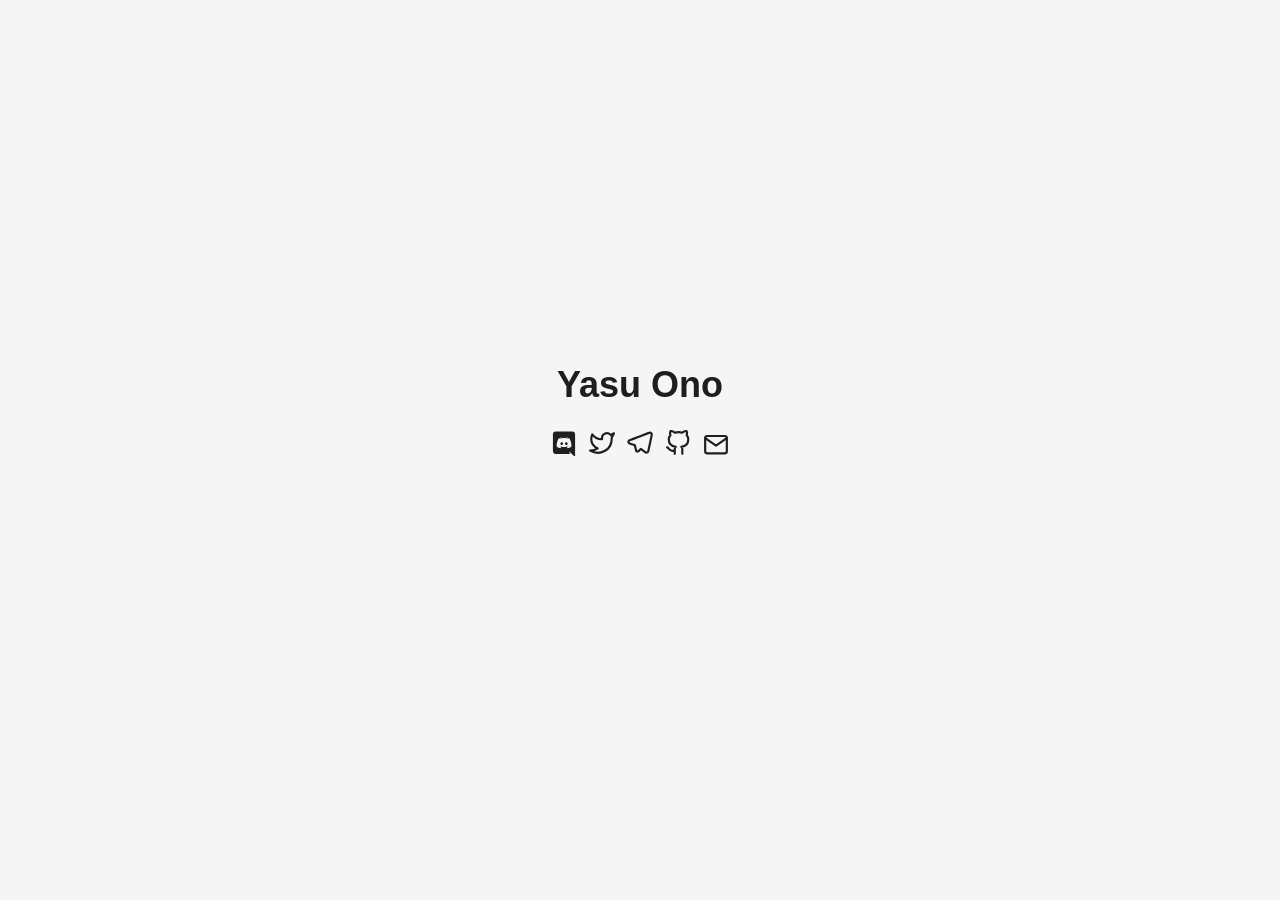
<file: index.html>
<!doctype html><html lang=en dir=auto><head><meta charset=utf-8><meta http-equiv=x-ua-compatible content="IE=edge"><meta name=viewport content="width=device-width,initial-scale=1,shrink-to-fit=no"><meta name=robots content="index, follow"><title>Merededdo</title><meta name=description content="Yasu Ono"><meta name=author content><link rel=canonical href=https://merded.fun/><link crossorigin=anonymous href=/assets/css/stylesheet.min.64d1dd649ee1adbaa0cec90154a9b316f83065762fa07321161ede8f5a4046b4.css integrity="sha256-ZNHdZJ7hrbqgzskBVKmzFvgwZXYvoHMhFh7ej1pARrQ=" rel="preload stylesheet" as=style><link rel=icon href=https://merded.fun/favicon.ico><link rel=icon type=image/png sizes=16x16 href=https://merded.fun/favicon-16x16.png><link rel=icon type=image/png sizes=32x32 href=https://merded.fun/favicon-32x32.png><link rel=apple-touch-icon href=https://merded.fun/apple-touch-icon.png><link rel=mask-icon href=https://merded.fun/safari-pinned-tab.svg><meta name=theme-color content="#2e2e33"><meta name=msapplication-TileColor content="#2e2e33"><meta name=generator content="Hugo 0.100.2"><link rel=alternate type=application/rss+xml href=https://merded.fun/index.xml><noscript><style>#theme-toggle,.top-link{display:none}</style><style>@media(prefers-color-scheme:dark){:root{--theme:rgb(29, 30, 32);--entry:rgb(46, 46, 51);--primary:rgb(218, 218, 219);--secondary:rgb(155, 156, 157);--tertiary:rgb(65, 66, 68);--content:rgb(196, 196, 197);--hljs-bg:rgb(46, 46, 51);--code-bg:rgb(55, 56, 62);--border:rgb(51, 51, 51)}.list{background:var(--theme)}.list:not(.dark)::-webkit-scrollbar-track{background:0 0}.list:not(.dark)::-webkit-scrollbar-thumb{border-color:var(--theme)}}</style></noscript><script type=text/javascript>(function(e,o,i,a,t,n,s){e[t]=e[t]||function(){(e[t].a=e[t].a||[]).push(arguments)},e[t].l=1*new Date,n=o.createElement(i),s=o.getElementsByTagName(i)[0],n.async=1,n.src=a,s.parentNode.insertBefore(n,s)})(window,document,"script","https://mc.yandex.ru/metrika/tag.js","ym"),ym(89158681,"init",{clickmap:!0,trackLinks:!0,accurateTrackBounce:!0,webvisor:!0})</script><noscript><div><img src=https://mc.yandex.ru/watch/89158681 style=position:absolute;left:-9999px alt></div></noscript><meta property="og:title" content="Merededdo"><meta property="og:description" content="Yasu Ono"><meta property="og:type" content="website"><meta property="og:url" content="https://merded.fun/"><meta name=twitter:card content="summary"><meta name=twitter:title content="Merededdo"><meta name=twitter:description content="Yasu Ono"><script type=application/ld+json>{"@context":"https://schema.org","@type":"Organization","name":"Merededdo","url":"https://merded.fun/","description":"Yasu Ono","thumbnailUrl":"https://merded.fun/favicon.ico","sameAs":["https://discord.com/users/307774635204804608","https://twitter.com/MerdedSpade","https://t.me/Merededdo","https://github.com/Merded","mailto:merdedok@gmail.com"]}</script></head><body class=list id=top><script>window.matchMedia('(prefers-color-scheme: dark)').matches&&document.body.classList.add('dark')</script><header class=header><nav class=nav><div class=logo><a href=https://merded.fun/ accesskey=h title="Merededdo (Alt + H)"></a>
<span class=logo-switches></span></div><ul id=menu></ul></nav></header><main class=main><div class=profile><div class=profile_inner><h1>Yasu Ono</h1><span></span><div class=social-icons><a href=https://discord.com/users/307774635204804608 target=_blank rel="noopener noreferrer me" title=Discord><svg xmlns="http://www.w3.org/2000/svg" viewBox="20 15 205 190" fill="currentcolor" stroke="none"><path d="M104.4 103.9c-5.7.0-10.2 5-10.2 11.1s4.6 11.1 10.2 11.1c5.7.0 10.2-5 10.2-11.1.1-6.1-4.5-11.1-10.2-11.1zm36.5.0c-5.7.0-10.2 5-10.2 11.1s4.6 11.1 10.2 11.1c5.7.0 10.2-5 10.2-11.1s-4.5-11.1-10.2-11.1z"/><path d="M189.5 20h-134C44.2 20 35 29.2 35 40.6v135.2c0 11.4 9.2 20.6 20.5 20.6h113.4l-5.3-18.5 12.8 11.9 12.1 11.2 21.5 19V40.6c0-11.4-9.2-20.6-20.5-20.6zm-38.6 130.6s-3.6-4.3-6.6-8.1c13.1-3.7 18.1-11.9 18.1-11.9-4.1 2.7-8 4.6-11.5 5.9-5 2.1-9.8 3.5-14.5 4.3-9.6 1.8-18.4 1.3-25.9-.1-5.7-1.1-10.6-2.7-14.7-4.3-2.3-.9-4.8-2-7.3-3.4-.3-.2-.6-.3-.9-.5-.2-.1-.3-.2-.4-.3-1.8-1-2.8-1.7-2.8-1.7s4.8 8 17.5 11.8c-3 3.8-6.7 8.3-6.7 8.3-22.1-.7-30.5-15.2-30.5-15.2.0-32.2 14.4-58.3 14.4-58.3 14.4-10.8 28.1-10.5 28.1-10.5l1 1.2c-18 5.2-26.3 13.1-26.3 13.1s2.2-1.2 5.9-2.9c10.7-4.7 19.2-6 22.7-6.3.6-.1 1.1-.2 1.7-.2 6.1-.8 13-1 20.2-.2 9.5 1.1 19.7 3.9 30.1 9.6.0.0-7.9-7.5-24.9-12.7l1.4-1.6s13.7-.3 28.1 10.5c0 0 14.4 26.1 14.4 58.3.0.0-8.5 14.5-30.6 15.2z"/></svg></a><a href=https://twitter.com/MerdedSpade target=_blank rel="noopener noreferrer me" title=Twitter><svg xmlns="http://www.w3.org/2000/svg" viewBox="0 0 24 24" fill="none" stroke="currentcolor" stroke-width="2" stroke-linecap="round" stroke-linejoin="round"><path d="M23 3a10.9 10.9.0 01-3.14 1.53 4.48 4.48.0 00-7.86 3v1A10.66 10.66.0 013 4s-4 9 5 13a11.64 11.64.0 01-7 2c9 5 20 0 20-11.5a4.5 4.5.0 00-.08-.83A7.72 7.72.0 0023 3z"/></svg></a><a href=https://t.me/Merededdo target=_blank rel="noopener noreferrer me" title=Telegram><svg xmlns="http://www.w3.org/2000/svg" viewBox="0 0 24 24" fill="none" stroke="currentcolor" stroke-width="2" stroke-linecap="round" stroke-linejoin="round"><path d="M21.198 2.433a2.242 2.242.0 00-1.022.215l-8.609 3.33c-2.068.8-4.133 1.598-5.724 2.21a405.15 405.15.0 01-2.849 1.09c-.42.147-.99.332-1.473.901-.728.968.193 1.798.919 2.286 1.61.516 3.275 1.009 4.654 1.472.509 1.793.997 3.592 1.48 5.388.16.36.506.494.864.498l-.002.018s.281.028.555-.038a2.1 2.1.0 00.933-.517c.345-.324 1.28-1.244 1.811-1.764l3.999 2.952.032.018s.442.311 1.09.355c.324.022.75-.04 1.116-.308.37-.27.613-.702.728-1.196.342-1.492 2.61-12.285 2.997-14.072l-.01.042c.27-1.006.17-1.928-.455-2.474a1.654 1.654.0 00-1.034-.407z"/></svg></a><a href=https://github.com/Merded target=_blank rel="noopener noreferrer me" title=Github><svg xmlns="http://www.w3.org/2000/svg" viewBox="0 0 24 24" fill="none" stroke="currentcolor" stroke-width="2" stroke-linecap="round" stroke-linejoin="round"><path d="M9 19c-5 1.5-5-2.5-7-3m14 6v-3.87a3.37 3.37.0 00-.94-2.61c3.14-.35 6.44-1.54 6.44-7A5.44 5.44.0 0020 4.77 5.07 5.07.0 0019.91 1S18.73.65 16 2.48a13.38 13.38.0 00-7 0C6.27.65 5.09 1 5.09 1A5.07 5.07.0 005 4.77 5.44 5.44.0 003.5 8.55c0 5.42 3.3 6.61 6.44 7A3.37 3.37.0 009 18.13V22"/></svg></a><a href=mailto:merdedok@gmail.com target=_blank rel="noopener noreferrer me" title=Email><svg xmlns="http://www.w3.org/2000/svg" viewBox="0 0 24 21" fill="none" stroke="currentcolor" stroke-width="2" stroke-linecap="round" stroke-linejoin="round"><path d="M4 4h16c1.1.0 2 .9 2 2v12c0 1.1-.9 2-2 2H4c-1.1.0-2-.9-2-2V6c0-1.1.9-2 2-2z"/><polyline points="22,6 12,13 2,6"/></svg></a></div></div></div></main><a href=#top aria-label="go to top" title="Go to Top (Alt + G)" class=top-link id=top-link accesskey=g><svg xmlns="http://www.w3.org/2000/svg" viewBox="0 0 12 6" fill="currentcolor"><path d="M12 6H0l6-6z"/></svg></a><script>let menu=document.getElementById('menu');menu&&(menu.scrollLeft=localStorage.getItem("menu-scroll-position"),menu.onscroll=function(){localStorage.setItem("menu-scroll-position",menu.scrollLeft)}),document.querySelectorAll('a[href^="#"]').forEach(e=>{e.addEventListener("click",function(t){t.preventDefault();var e=this.getAttribute("href").substr(1);window.matchMedia('(prefers-reduced-motion: reduce)').matches?document.querySelector(`[id='${decodeURIComponent(e)}']`).scrollIntoView():document.querySelector(`[id='${decodeURIComponent(e)}']`).scrollIntoView({behavior:"smooth"}),e==="top"?history.replaceState(null,null," "):history.pushState(null,null,`#${e}`)})})</script><script>var mybutton=document.getElementById("top-link");window.onscroll=function(){document.body.scrollTop>800||document.documentElement.scrollTop>800?(mybutton.style.visibility="visible",mybutton.style.opacity="1"):(mybutton.style.visibility="hidden",mybutton.style.opacity="0")}</script></body></html>
</file>
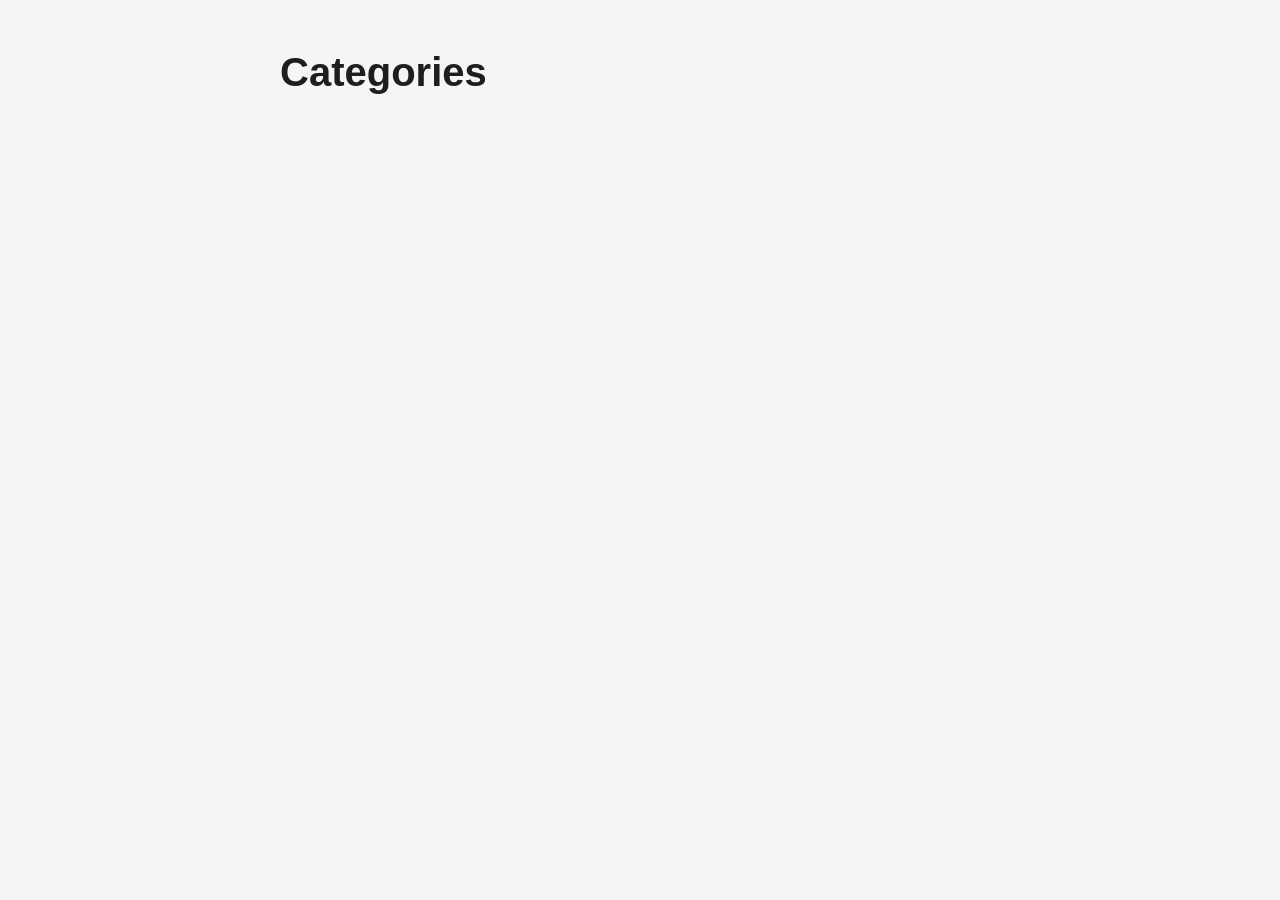
<file: categories/index.html>
<!doctype html><html lang=en dir=auto><head><meta charset=utf-8><meta http-equiv=x-ua-compatible content="IE=edge"><meta name=viewport content="width=device-width,initial-scale=1,shrink-to-fit=no"><meta name=robots content="index, follow"><title>Categories | Merededdo</title><meta name=keywords content><meta name=description content="Yasu Ono"><meta name=author content><link rel=canonical href=https://merded.fun/categories/><link crossorigin=anonymous href=/assets/css/stylesheet.min.64d1dd649ee1adbaa0cec90154a9b316f83065762fa07321161ede8f5a4046b4.css integrity="sha256-ZNHdZJ7hrbqgzskBVKmzFvgwZXYvoHMhFh7ej1pARrQ=" rel="preload stylesheet" as=style><link rel=icon href=https://merded.fun/favicon.ico><link rel=icon type=image/png sizes=16x16 href=https://merded.fun/favicon-16x16.png><link rel=icon type=image/png sizes=32x32 href=https://merded.fun/favicon-32x32.png><link rel=apple-touch-icon href=https://merded.fun/apple-touch-icon.png><link rel=mask-icon href=https://merded.fun/safari-pinned-tab.svg><meta name=theme-color content="#2e2e33"><meta name=msapplication-TileColor content="#2e2e33"><meta name=generator content="Hugo 0.100.2"><link rel=alternate type=application/rss+xml href=https://merded.fun/categories/index.xml><noscript><style>#theme-toggle,.top-link{display:none}</style><style>@media(prefers-color-scheme:dark){:root{--theme:rgb(29, 30, 32);--entry:rgb(46, 46, 51);--primary:rgb(218, 218, 219);--secondary:rgb(155, 156, 157);--tertiary:rgb(65, 66, 68);--content:rgb(196, 196, 197);--hljs-bg:rgb(46, 46, 51);--code-bg:rgb(55, 56, 62);--border:rgb(51, 51, 51)}.list{background:var(--theme)}.list:not(.dark)::-webkit-scrollbar-track{background:0 0}.list:not(.dark)::-webkit-scrollbar-thumb{border-color:var(--theme)}}</style></noscript><script type=text/javascript>(function(e,o,i,a,t,n,s){e[t]=e[t]||function(){(e[t].a=e[t].a||[]).push(arguments)},e[t].l=1*new Date,n=o.createElement(i),s=o.getElementsByTagName(i)[0],n.async=1,n.src=a,s.parentNode.insertBefore(n,s)})(window,document,"script","https://mc.yandex.ru/metrika/tag.js","ym"),ym(89158681,"init",{clickmap:!0,trackLinks:!0,accurateTrackBounce:!0,webvisor:!0})</script><noscript><div><img src=https://mc.yandex.ru/watch/89158681 style=position:absolute;left:-9999px alt></div></noscript><meta property="og:title" content="Categories"><meta property="og:description" content="Yasu Ono"><meta property="og:type" content="website"><meta property="og:url" content="https://merded.fun/categories/"><meta name=twitter:card content="summary"><meta name=twitter:title content="Categories"><meta name=twitter:description content="Yasu Ono"></head><body class=list id=top><script>window.matchMedia('(prefers-color-scheme: dark)').matches&&document.body.classList.add('dark')</script><header class=header><nav class=nav><div class=logo><a href=https://merded.fun/ accesskey=h title="Merededdo (Alt + H)"></a>
<span class=logo-switches></span></div><ul id=menu></ul></nav></header><main class=main><header class=page-header><h1>Categories</h1></header><ul class=terms-tags></ul></main><a href=#top aria-label="go to top" title="Go to Top (Alt + G)" class=top-link id=top-link accesskey=g><svg xmlns="http://www.w3.org/2000/svg" viewBox="0 0 12 6" fill="currentcolor"><path d="M12 6H0l6-6z"/></svg></a><script>let menu=document.getElementById('menu');menu&&(menu.scrollLeft=localStorage.getItem("menu-scroll-position"),menu.onscroll=function(){localStorage.setItem("menu-scroll-position",menu.scrollLeft)}),document.querySelectorAll('a[href^="#"]').forEach(e=>{e.addEventListener("click",function(t){t.preventDefault();var e=this.getAttribute("href").substr(1);window.matchMedia('(prefers-reduced-motion: reduce)').matches?document.querySelector(`[id='${decodeURIComponent(e)}']`).scrollIntoView():document.querySelector(`[id='${decodeURIComponent(e)}']`).scrollIntoView({behavior:"smooth"}),e==="top"?history.replaceState(null,null," "):history.pushState(null,null,`#${e}`)})})</script><script>var mybutton=document.getElementById("top-link");window.onscroll=function(){document.body.scrollTop>800||document.documentElement.scrollTop>800?(mybutton.style.visibility="visible",mybutton.style.opacity="1"):(mybutton.style.visibility="hidden",mybutton.style.opacity="0")}</script></body></html>
</file>
